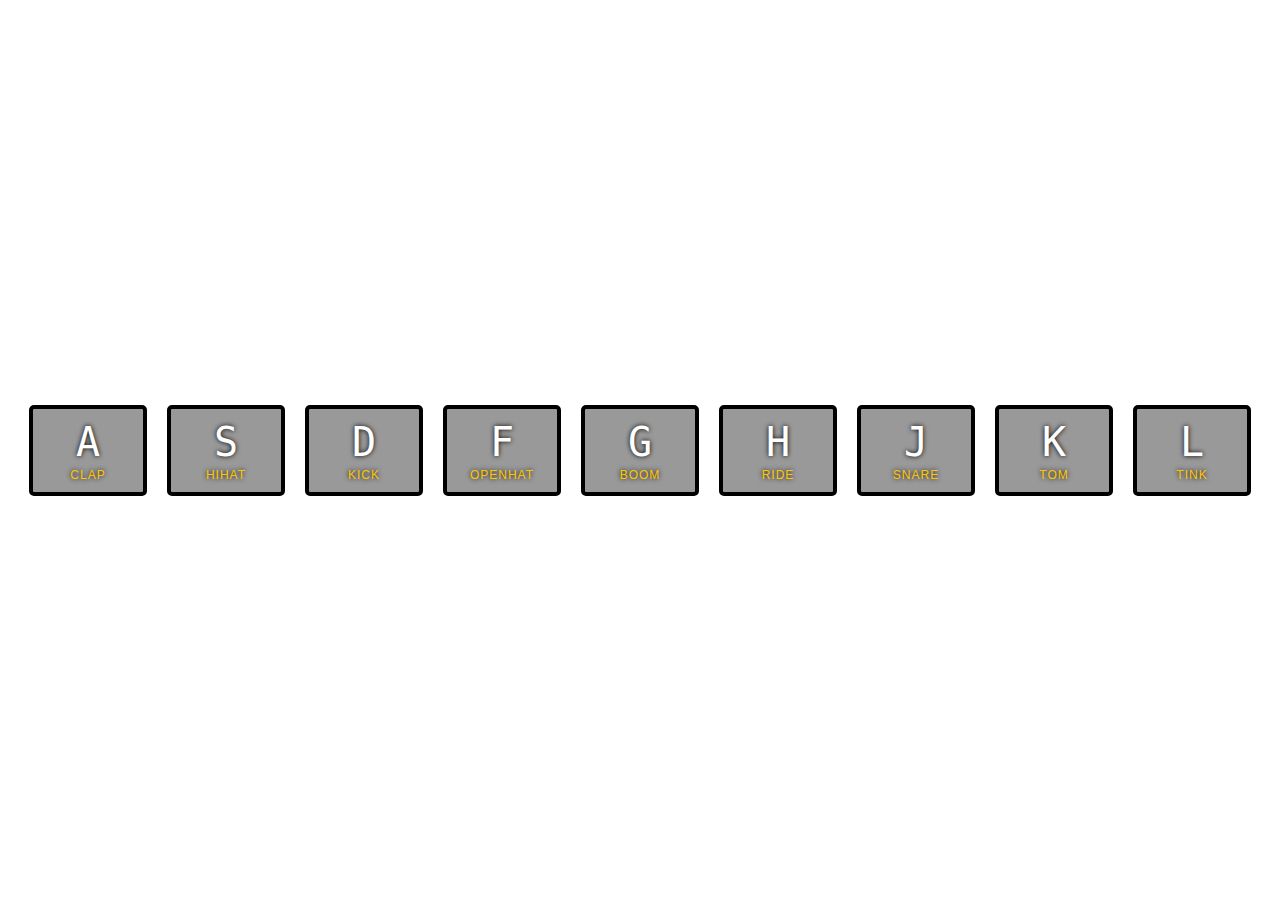
<file: index.html>
<!DOCTYPE html>
<html lang="en">
<head>
  <meta charset="UTF-8">
  <title>JS Drum Kit</title>
  <link rel="stylesheet" href="style.css">
</head>
<body>


  <div class="keys">
    <div data-key="65" class="key">
      <kbd>A</kbd>
      <span class="sound">clap</span>
    </div>
    <div data-key="83" class="key">
      <kbd>S</kbd>
      <span class="sound">hihat</span>
    </div>
    <div data-key="68" class="key">
      <kbd>D</kbd>
      <span class="sound">kick</span>
    </div>
    <div data-key="70" class="key">
      <kbd>F</kbd>
      <span class="sound">openhat</span>
    </div>
    <div data-key="71" class="key">
      <kbd>G</kbd>
      <span class="sound">boom</span>
    </div>
    <div data-key="72" class="key">
      <kbd>H</kbd>
      <span class="sound">ride</span>
    </div>
    <div data-key="74" class="key">
      <kbd>J</kbd>
      <span class="sound">snare</span>
    </div>
    <div data-key="75" class="key">
      <kbd>K</kbd>
      <span class="sound">tom</span>
    </div>
    <div data-key="76" class="key">
      <kbd>L</kbd>
      <span class="sound">tink</span>
    </div>
  </div>

  <audio data-key="65" src="sounds/clap.wav"></audio>
  <audio data-key="83" src="sounds/hihat.wav"></audio>
  <audio data-key="68" src="sounds/kick.wav"></audio>
  <audio data-key="70" src="sounds/openhat.wav"></audio>
  <audio data-key="71" src="sounds/boom.wav"></audio>
  <audio data-key="72" src="sounds/ride.wav"></audio>
  <audio data-key="74" src="sounds/snare.wav"></audio>
  <audio data-key="75" src="sounds/tom.wav"></audio>
  <audio data-key="76" src="sounds/tink.wav"></audio>

<script>

function playSound(e){
   
    const audio = document.querySelector(`audio[data-key="${e.keyCode}"]`);
    const key = document.querySelector(`.key[data-key="${e.keyCode}"]`);
   if(!audio)return;//stop the function from running all together
   audio.currentTime = 0; //rewind to the start
   audio.play();
 key.classList.add('playing');
   

}
function removeTransition(e) {
    if (e.propertyName !== 'transform') return;//skip it if not a transfrom
    this.classList.remove('playing');
  }

const keys = Array.from(document.querySelectorAll('.key'));
  keys.forEach(key => key.addEventListener('transitionend', removeTransition));
 window.addEventListener('keydown', playSound);
</script>


</body>
</html>
</file>
<file: style.css>
html {
  font-size: 10px;
  background: url(http://i.imgur.com/b9r5sEL.jpg) bottom center;
  background-size: cover;
}

body,html {
  margin: 0;
  padding: 0;
  font-family: sans-serif;
}

.keys {
  display: flex;
  flex: 1;
  min-height: 100vh;
  align-items: center;
  justify-content: center;
}

.key {
  border: .4rem solid black;
  border-radius: .5rem;
  margin: 1rem;
  font-size: 1.5rem;
  padding: 1rem .5rem;
  transition: all .07s ease;
  width: 10rem;
  text-align: center;
  color: white;
  background: rgba(0,0,0,0.4);
  text-shadow: 0 0 .5rem black;
}

.playing {
  transform: scale(1.1);
  border-color: #ffc600;
  box-shadow: 0 0 1rem #ffc600;
}

kbd {
  display: block;
  font-size: 4rem;
}

.sound {
  font-size: 1.2rem;
  text-transform: uppercase;
  letter-spacing: .1rem;
  color: #ffc600;
}
</file>
